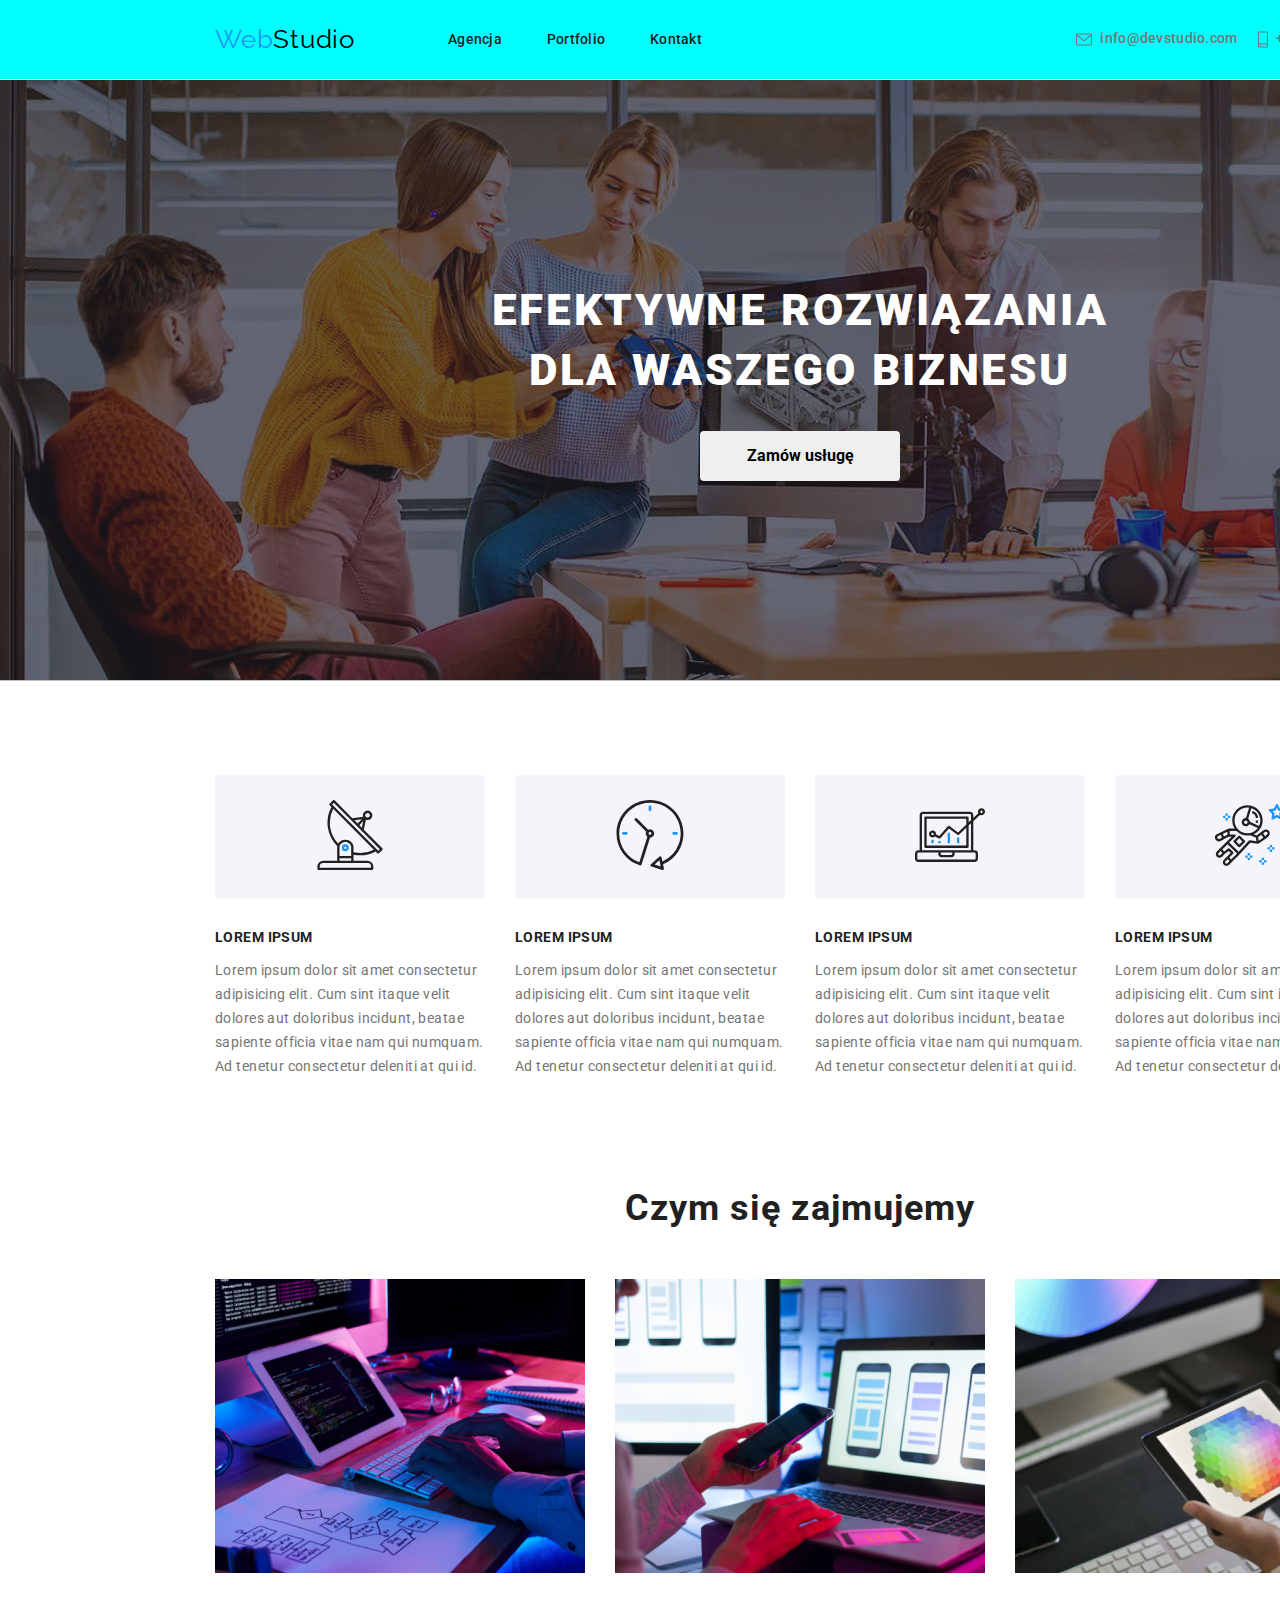
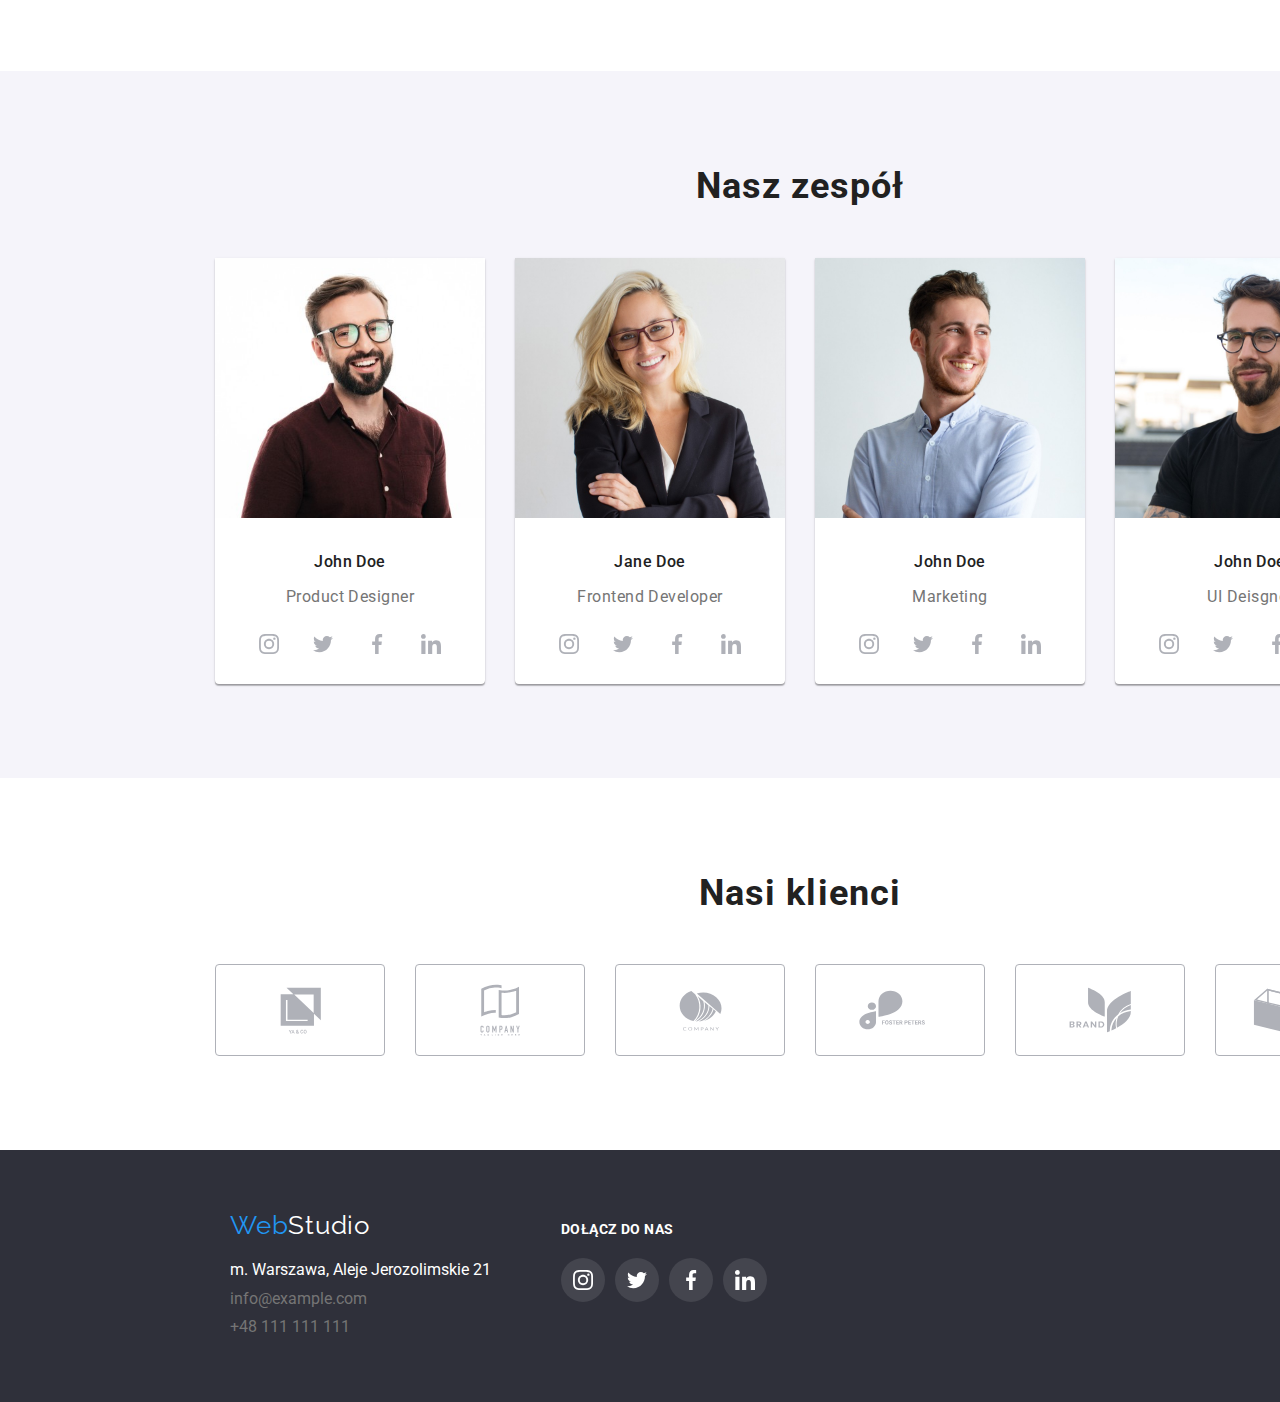
<file: index.html>
<!DOCTYPE html>
<html lang="pl">
  <head>
    <meta charset="UTF-8" />
    <meta http-equiv="X-UA-Compatible" content="IE=edge" />
    <meta name="viewport" content="width=device-width, initial-scale=1.0" />
    <title>WebStudio</title>
    <link rel="stylesheet" href="css/modern-normalize.css" />
    <link rel="preconnect" href="https://fonts.googleapis.com" />
    <link rel="preconnect" href="https://fonts.gstatic.com" crossorigin />
    <link
      href="https://fonts.googleapis.com/css2?family=Raleway:ital,wght@0,700;1,700&family=Roboto:ital,wght@0,400;0,500;0,700;0,900;1,400;1,500;1,700;1,900&display=swap"
      rel="stylesheet"
    />
    <link rel="stylesheet" href="css/styles.css" />
  </head>
  <body>
    <div class="wrapper">
      <header class="header-container">
        <div class="container nav-container">
          <a class="logo-placeholder style-link" href="#"><span class="logo-span">Web</span>Studio</a>
          <nav class="navigation">
            <ul class="nav-links">
              <li><a class="nav-link style-link" href="#">Agencja</a></li>
              <li><a class="nav-link style-link" href="portfolio.html">Portfolio</a></li>
              <li><a class="nav-link style-link" href="#">Kontakt</a></li>
            </ul>
          </nav>
          <a class="info-link mail-link style-link" href="mailto:info@devstudio.com"
            ><svg class="icon-nav" width="16" height="19">
              <use href="images/icons.svg#icon-envelope"></use>
            </svg>
            info@devstudio.com</a
          >
          <a class="info-link tel-link style-link" href="tel:+48111111111"
            ><svg class="icon-nav" width="10" height="19">
              <use href="images/icons.svg#icon-smartphone"></use>
            </svg>
            +48 111 111 111</a
          >
        </div>
      </header>
      <!-- =================================================== -->
      <main>
        <!-- 1st section in main -------------------->
        <section class="showcase">
          <div class="container">
            <h1 class="showcase-h1">efektywne rozwiązania dla waszego biznesu</h1>
            <button class="order-btn" type="button">Zamów usługę</button>
          </div>
        </section>

        <!-- 2nd section in main-->
        <section class="section">
          <div class="container">
            <ul class="about-list">
              <li>
                <div class="about-icon">
                  <svg width="70" height="70">
                    <use href="images/icons.svg#icon-antenna"></use>
                  </svg>
                </div>
                <h3 class="about-h3">Lorem ipsum</h3>
                <p class="about-article">
                  Lorem ipsum dolor sit amet consectetur adipisicing elit. Cum sint itaque velit dolores aut doloribus incidunt, beatae sapiente officia vitae
                  nam qui numquam. Ad tenetur consectetur deleniti at qui id.
                </p>
              </li>
              <li>
                <div class="about-icon">
                  <svg width="70" height="70">
                    <use href="images/icons.svg#icon-clock"></use>
                  </svg>
                </div>
                <h3 class="about-h3">Lorem ipsum</h3>
                <p class="about-article">
                  Lorem ipsum dolor sit amet consectetur adipisicing elit. Cum sint itaque velit dolores aut doloribus incidunt, beatae sapiente officia vitae
                  nam qui numquam. Ad tenetur consectetur deleniti at qui id.
                </p>
              </li>
              <li>
                <div class="about-icon">
                  <svg width="70" height="70">
                    <use href="images/icons.svg#icon-diagram"></use>
                  </svg>
                </div>
                <h3 class="about-h3">Lorem ipsum</h3>
                <p class="about-article">
                  Lorem ipsum dolor sit amet consectetur adipisicing elit. Cum sint itaque velit dolores aut doloribus incidunt, beatae sapiente officia vitae
                  nam qui numquam. Ad tenetur consectetur deleniti at qui id.
                </p>
              </li>
              <li>
                <div class="about-icon">
                  <svg width="70" height="70">
                    <use href="images/icons.svg#icon-astronaut"></use>
                  </svg>
                </div>
                <h3 class="about-h3">Lorem ipsum</h3>
                <p class="about-article">
                  Lorem ipsum dolor sit amet consectetur adipisicing elit. Cum sint itaque velit dolores aut doloribus incidunt, beatae sapiente officia vitae
                  nam qui numquam. Ad tenetur consectetur deleniti at qui id.
                </p>
              </li>
            </ul>

            <div class="what-we-do">
              <h2 class="section-h2">Czym się zajmujemy</h2>
              <ul class="about-pic-list">
                <li><img src="images/box01.jpg" alt="someone typing on keyboard" width="370" height="294" /></li>
                <li><img src="images/box02.jpg" alt="someone using smartphone" width="370" height="294" /></li>
                <li><img src="images/box03.jpg" alt="someone using tablet" width="370" height="294" /></li>
              </ul>
            </div>
          </div>
        </section>

        <!-- 3rd section in main-->
        <section class="team section">
          <div class="container">
            <h2 class="section-h2">Nasz zespół</h2>
            <ul class="team-list">
              <li>
                <img src="images/team/img01.jpg" alt="picture of John" width="270" height="260" />
                <h3 class="teammate-name">John Doe</h3>
                <p class="teammate-description">Product Designer</p>
                <ul class="teammate-socials">
                  <li class="team-social-icon">
                    <svg class="icon" width="20" height="20">
                      <use href="images/icons.svg#icon-instagram"></use>
                    </svg>
                  </li>
                  <li class="team-social-icon">
                    <svg class="icon" width="20" height="20">
                      <use href="images/icons.svg#icon-twitter"></use>
                    </svg>
                  </li>
                  <li class="team-social-icon">
                    <svg class="icon" width="20" height="20">
                      <use href="images/icons.svg#icon-facebook"></use>
                    </svg>
                  </li>
                  <li class="team-social-icon">
                    <svg class="icon" width="20" height="20">
                      <use href="images/icons.svg#icon-linkedin"></use>
                    </svg>
                  </li>
                </ul>
              </li>
              <li>
                <img src="images/team/img02.jpg" alt="picture of Jane" width="270" height="260" />
                <h3 class="teammate-name">Jane Doe</h3>
                <p class="teammate-description">Frontend Developer</p>
                <ul class="teammate-socials">
                  <li class="team-social-icon">
                    <svg class="icon" width="20" height="20">
                      <use href="images/icons.svg#icon-instagram"></use>
                    </svg>
                  </li>
                  <li class="team-social-icon">
                    <svg class="icon" width="20" height="20">
                      <use href="images/icons.svg#icon-twitter"></use>
                    </svg>
                  </li>
                  <li class="team-social-icon">
                    <svg class="icon" width="20" height="20">
                      <use href="images/icons.svg#icon-facebook"></use>
                    </svg>
                  </li>
                  <li class="team-social-icon">
                    <svg class="icon" width="20" height="20">
                      <use href="images/icons.svg#icon-linkedin"></use>
                    </svg>
                  </li>
                </ul>
              </li>
              <li>
                <img src="images/team/img03.jpg" alt="picture of John" width="270" height="260" />
                <h3 class="teammate-name">John Doe</h3>
                <p class="teammate-description">Marketing</p>
                <ul class="teammate-socials">
                  <li class="team-social-icon">
                    <svg class="icon" width="20" height="20">
                      <use href="images/icons.svg#icon-instagram"></use>
                    </svg>
                  </li>
                  <li class="team-social-icon">
                    <svg class="icon" width="20" height="20">
                      <use href="images/icons.svg#icon-twitter"></use>
                    </svg>
                  </li>
                  <li class="team-social-icon">
                    <svg class="icon" width="20" height="20">
                      <use href="images/icons.svg#icon-facebook"></use>
                    </svg>
                  </li>
                  <li class="team-social-icon">
                    <svg class="icon" width="20" height="20">
                      <use href="images/icons.svg#icon-linkedin"></use>
                    </svg>
                  </li>
                </ul>
              </li>
              <li>
                <img src="images/team/img04.jpg" alt="picture of John" width="270" height="260" />
                <h3 class="teammate-name">John Doe</h3>
                <p class="teammate-description">UI Deisgner</p>
                <ul class="teammate-socials">
                  <li class="team-social-icon">
                    <svg class="icon" width="20" height="20">
                      <use href="images/icons.svg#icon-instagram"></use>
                    </svg>
                  </li>
                  <li class="team-social-icon">
                    <svg class="icon" width="20" height="20">
                      <use href="images/icons.svg#icon-twitter"></use>
                    </svg>
                  </li>
                  <li class="team-social-icon">
                    <svg class="icon" width="20" height="20">
                      <use href="images/icons.svg#icon-facebook"></use>
                    </svg>
                  </li>
                  <li class="team-social-icon">
                    <svg class="icon" width="20" height="20">
                      <use href="images/icons.svg#icon-linkedin"></use>
                    </svg>
                  </li>
                </ul>
              </li>
            </ul>
          </div>
          <!-- <p style="background-color: #f5f4fa; margin: 0; padding: 0">asdasdasd</p> -->
        </section>

        <!-- 4th section in main-->
        <section class="clients section">
          <div class="container">
            <h2 class="section-h2">Nasi klienci</h2>
            <ul class="client-list">
              <li class="client-icon">
                <svg class="icon" width="41" height="47">
                  <use href="images/icons.svg#icon-group01"></use>
                </svg>
              </li>
              <li class="client-icon">
                <svg class="icon" width="40" height="52">
                  <use href="images/icons.svg#icon-group02"></use>
                </svg>
              </li>
              <li class="client-icon">
                <svg class="icon" width="43" height="41">
                  <use href="images/icons.svg#icon-group03"></use>
                </svg>
              </li>
              <li class="client-icon">
                <svg class="icon" width="84" height="40">
                  <use href="images/icons.svg#icon-group04"></use>
                </svg>
              </li>
              <li class="client-icon">
                <svg class="icon" width="63" height="46">
                  <use href="images/icons.svg#icon-group05"></use>
                </svg>
              </li>
              <li class="client-icon">
                <svg class="icon" width="94" height="44">
                  <use href="images/icons.svg#icon-group06"></use>
                </svg>
              </li>
            </ul>
          </div>
          <!-- <p style="background-color: #f5f4fa; margin: 0; padding: 0">asdasdasd</p> -->
        </section>
      </main>

      <footer class="foot">
        <div class="container footer-container">
          <div class="footer-contacts">
            <a class="logo-placeholder logo-down style-link" href="#"><span class="logo-span">Web</span>Studio</a>
            <address class="adres">
              <ul class="adres-list">
                <li>
                  <a class="where-to style-link" href="https://goo.gl/maps/Lxoy2PiTruj3LMqQA" target="_blank" rel="noopener nofollow noreferrer">
                    m. Warszawa, Aleje Jerozolimskie 21
                  </a>
                </li>
                <li><a class="info-link transparent style-link" href="mailto:info@example.com">info@example.com</a></li>
                <li><a class="info-link transparent style-link" href="tel:+48111111111">+48 111 111 111</a></li>
              </ul>
            </address>
          </div>
          <div class="footer-social-div">
            <h3 class="footer-social-h3">dołącz do nas</h3>
            <ul class="footer-social-list">
              <li class="footer-social-icon">
                <svg class="icon" width="20" height="20">
                  <use href="images/icons.svg#icon-instagram"></use>
                </svg>
              </li>
              <li class="footer-social-icon">
                <svg class="icon" width="20" height="20">
                  <use href="images/icons.svg#icon-twitter"></use>
                </svg>
              </li>
              <li class="footer-social-icon">
                <svg class="icon" width="20" height="20">
                  <use href="images/icons.svg#icon-facebook"></use>
                </svg>
              </li>
              <li class="footer-social-icon">
                <svg class="icon" width="20" height="20">
                  <use href="images/icons.svg#icon-linkedin"></use>
                </svg>
              </li>
            </ul>
          </div>
        </div>
      </footer>
    </div>
  </body>
</html>
</file>
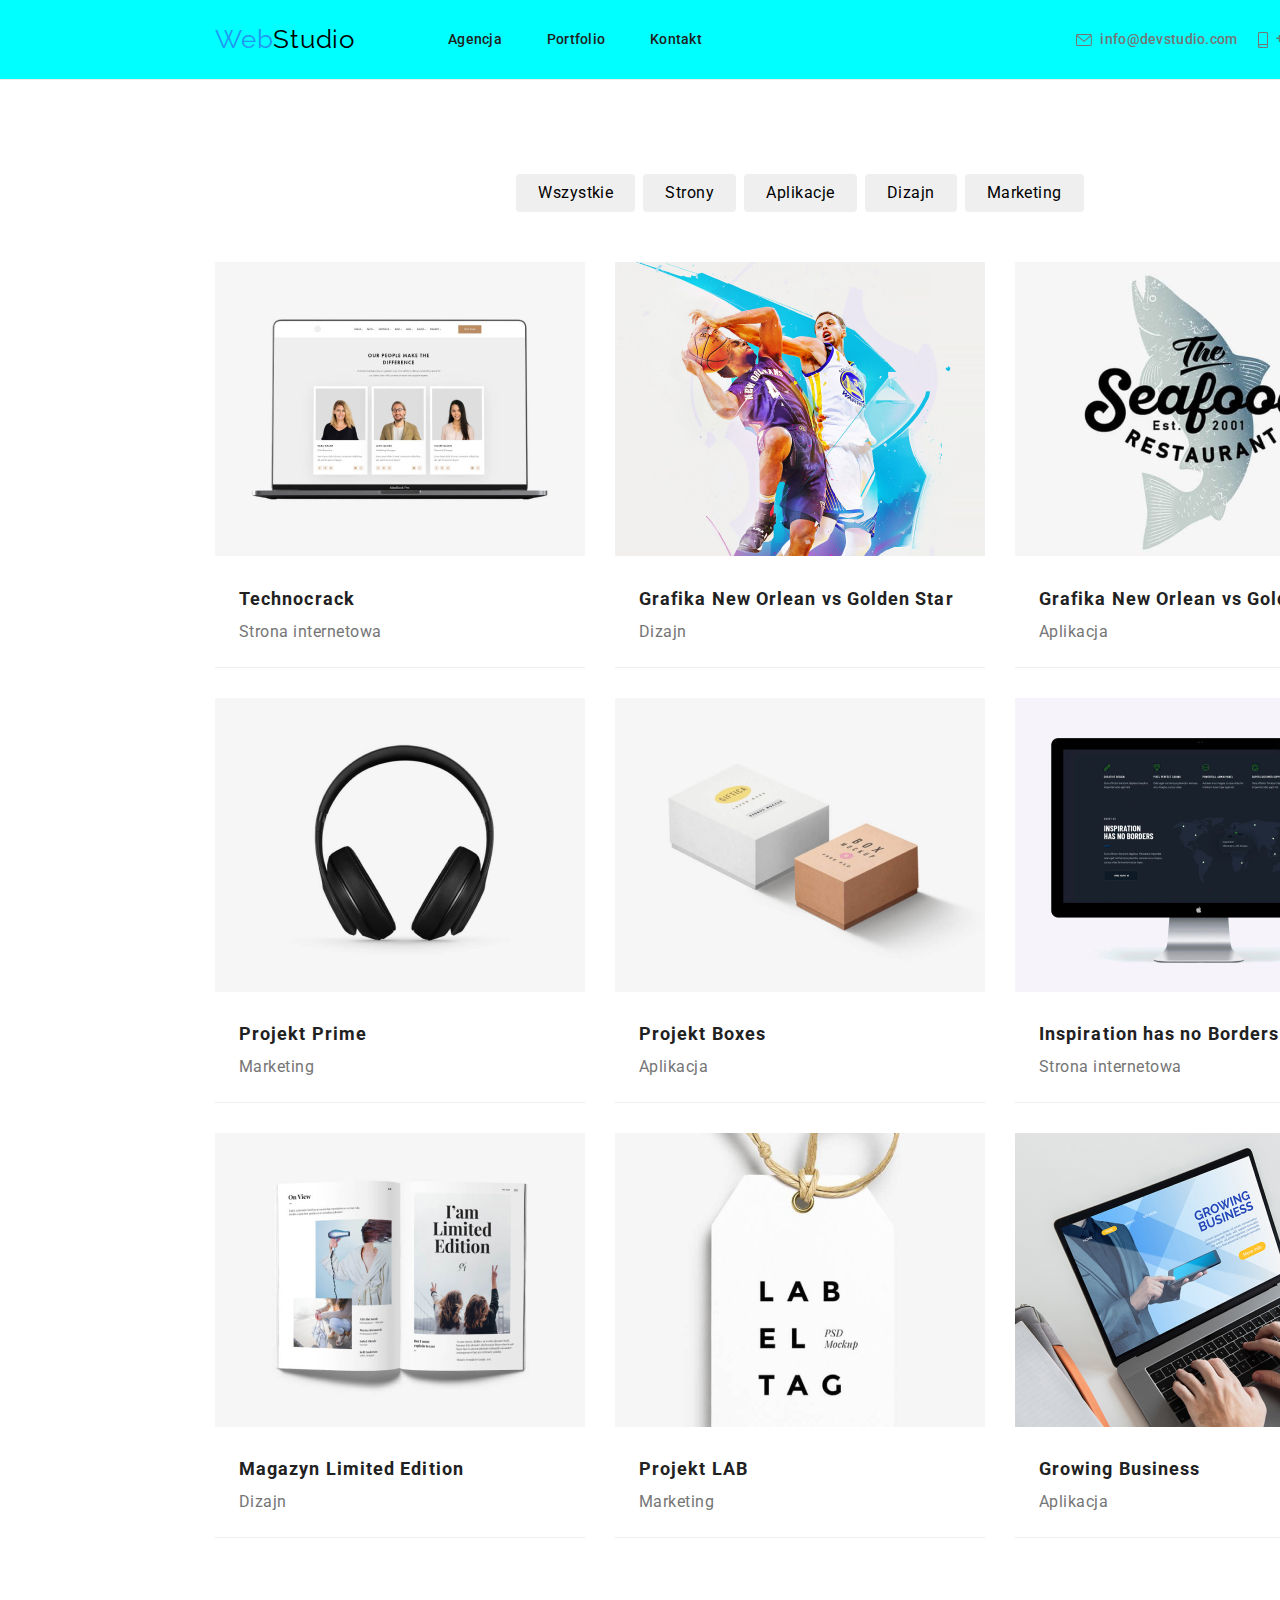
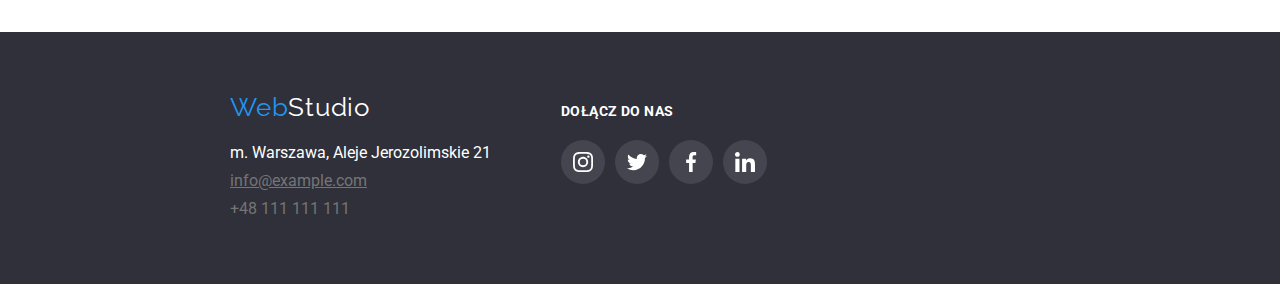
<file: portfolio.html>
<!DOCTYPE html>
<html lang="pl">
  <head>
    <meta charset="UTF-8" />
    <meta http-equiv="X-UA-Compatible" content="IE=edge" />
    <meta name="viewport" content="width=device-width, initial-scale=1.0" />
    <title>WebStudio - Portfolio</title>
    <link rel="stylesheet" href="css/modern-normalize.css" />
    <link rel="preconnect" href="https://fonts.googleapis.com" />
    <link rel="preconnect" href="https://fonts.gstatic.com" crossorigin />
    <link
      href="https://fonts.googleapis.com/css2?family=Raleway:ital,wght@0,700;1,700&family=Roboto:ital,wght@0,400;0,500;0,700;0,900;1,400;1,500;1,700;1,900&display=swap"
      rel="stylesheet"
    />
    <link rel="stylesheet" href="css/styles.css" />
  </head>
  <body>
    <div class="wrapper">
      <header class="header-container">
        <div class="container nav-container">
          <a class="logo-placeholder style-link" href="#"><span class="logo-span">Web</span>Studio</a>
          <nav class="navigation">
            <ul class="nav-links">
              <li><a class="nav-link style-link" href="index.html">Agencja</a></li>
              <li><a class="nav-link style-link" href="#">Portfolio</a></li>
              <li><a class="nav-link style-link" href="#">Kontakt</a></li>
            </ul>
          </nav>
          <a class="info-link mail-link style-link" href="mailto:info@devstudio.com"
            ><svg class="icon-nav" width="16" height="12">
              <use href="images/icons.svg#icon-envelope"></use>
            </svg>
            info@devstudio.com</a
          >
          <a class="info-link tel-link style-link" href="tel:+48111111111"
            ><svg class="icon-nav" width="10" height="16">
              <use href="images/icons.svg#icon-smartphone"></use>
            </svg>
            +48 111 111 111</a
          >
        </div>
      </header>
      <main class="section">
        <div class="container">
          <!-- Section for button to filter portfolio  -->
          <section class="filtr-portfolio">
            <ul class="portfolio-buttons">
              <li><button class="filter-btn" type="button">Wszystkie</button></li>
              <li><button class="filter-btn" type="button">Strony</button></li>
              <li><button class="filter-btn" type="button">Aplikacje</button></li>
              <li><button class="filter-btn" type="button">Dizajn</button></li>
              <li><button class="filter-btn" type="button">Marketing</button></li>
            </ul>
          </section>

          <!-- Portfolio section, images with descriptions -->
          <section class="portfolio">
            <ul class="portfolio-list">
              <li class="portfolio-item">
                <img src="images/portfolio/portfolio-01.jpg" style="margin: 0" alt="Picture of website with some people" width="370" height="294" />
                <div class="portfolio-text-container">
                  <h3 class="portfolio-title">Technocrack</h3>
                  <p class="portfolio-description">Strona internetowa</p>
                </div>
              </li>
              <li class="portfolio-item">
                <img src="images/portfolio/portfolio-02.jpg" alt="Picture of two basketball players" width="370" height="294" />
                <div class="portfolio-text-container">
                  <h3 class="portfolio-title">Grafika New Orlean vs Golden Star</h3>
                  <p class="portfolio-description">Dizajn</p>
                </div>
              </li>
              <li class="portfolio-item">
                <img src="images/portfolio/portfolio-03.jpg" alt="Picture of logo similar to fish" width="370" height="294" />
                <div class="portfolio-text-container">
                  <h3 class="portfolio-title">Grafika New Orlean vs Golden Star</h3>
                  <p class="portfolio-description">Aplikacja</p>
                </div>
              </li>
              <li class="portfolio-item">
                <img src="images/portfolio/portfolio-04.jpg" alt="Picture of headphones" width="370" height="294" />
                <div class="portfolio-text-container">
                  <h3 class="portfolio-title">Projekt Prime</h3>
                  <p class="portfolio-description">Marketing</p>
                </div>
              </li>
              <li class="portfolio-item">
                <img src="images/portfolio/portfolio-05.jpg" alt="Picture of two boxes" width="370" height="294" />
                <div class="portfolio-text-container">
                  <h3 class="portfolio-title">Projekt Boxes</h3>
                  <p class="portfolio-description">Aplikacja</p>
                </div>
              </li>
              <li class="portfolio-item">
                <img src="images/portfolio/portfolio-06.jpg" alt="Picture of website with a lot of inormation" width="370" height="294" />
                <div class="portfolio-text-container">
                  <h3 class="portfolio-title">Inspiration has no Borders</h3>
                  <p class="portfolio-description">Strona internetowa</p>
                </div>
              </li>
              <li class="portfolio-item">
                <img src="images/portfolio/portfolio-07.jpg" alt="Picture of a magazine" width="370" height="294" />
                <div class="portfolio-text-container">
                  <h3 class="portfolio-title">Magazyn Limited Edition</h3>
                  <p class="portfolio-description">Dizajn</p>
                </div>
              </li>
              <li class="portfolio-item">
                <img src="images/portfolio/portfolio-08.jpg" alt="Picture of a label" width="370" height="294" />
                <div class="portfolio-text-container">
                  <h3 class="portfolio-title">Projekt LAB</h3>
                  <p class="portfolio-description">Marketing</p>
                </div>
              </li>
              <li class="portfolio-item">
                <img src="images/portfolio/portfolio-09.jpg" alt="Picture of someone typing on a laptop" width="370" height="294" />
                <div class="portfolio-text-container">
                  <h3 class="portfolio-title">Growing Business</h3>
                  <p class="portfolio-description">Aplikacja</p>
                </div>
              </li>
            </ul>
          </section>
        </div>
      </main>
      <footer class="foot">
        <div class="container footer-container">
          <div class="footer-contacts">
            <a class="logo-placeholder logo-down style-link" href="#"><span class="logo-span">Web</span>Studio</a>
            <address class="adres">
              <ul class="adres-list">
                <li>
                  <a class="where-to style-link" href="https://goo.gl/maps/Lxoy2PiTruj3LMqQA" target="_blank" rel="noopener nofollow noreferrer">
                    m. Warszawa, Aleje Jerozolimskie 21
                  </a>
                </li>
                <li><a class="info-link transparent style-link underline-link" href="mailto:info@example.com">info@example.com</a></li>
                <li><a class="info-link transparent style-link" href="tel:+48111111111">+48 111 111 111</a></li>
              </ul>
            </address>
          </div>
          <div class="footer-social-div">
            <h3 class="footer-social-h3">dołącz do nas</h3>
            <ul class="footer-social-list">
              <li class="footer-social-icon">
                <svg class="icon" width="20" height="20">
                  <use href="images/icons.svg#icon-instagram"></use>
                </svg>
              </li>
              <li class="footer-social-icon">
                <svg class="icon" width="20" height="20">
                  <use href="images/icons.svg#icon-twitter"></use>
                </svg>
              </li>
              <li class="footer-social-icon">
                <svg class="icon" width="20" height="20">
                  <use href="images/icons.svg#icon-facebook"></use>
                </svg>
              </li>
              <li class="footer-social-icon">
                <svg class="icon" width="20" height="20">
                  <use href="images/icons.svg#icon-linkedin"></use>
                </svg>
              </li>
            </ul>
          </div>
        </div>
      </footer>
    </div>
  </body>
</html>
</file>
<file: css/styles.css>
/* Do pliku dodaję komentarze po angielsku i różne dodatkowe opisy, żeby później po ponownym otworzeniu pamiętać czemu pewne rzeczy są komentarzach */

:root {
  --font-main-color: #212121;
  --font-secondary-color: #757575;
  --hover-bg-color: #2196f3;
  --color-white: #ffffff;
  --color-black: #000000;
  --bg-dark-color: #2f303a;
  --bg-medium-color: #f5f4fa;
  --font-transparent: rgb(255 255 255 / 0.6);
  --nav-border-color: #ececec;
  --showcase-bg: rgba(47, 48, 58, 0.4);
  --social-bg-color: rgb(255 255 255 / 0.1);
  --default-icon-color: #afb1b8;
}
/* * {
  margin: 0;
} */
body {
  font-family: "Roboto", "Raleway", sans-serif;
  color: var(--font-main-color);
}

ul,
h1,
h2,
h3,
h4,
h5 {
  margin: 0;
  padding: 0;
}

/* =====================================  Background colors ======================================= */
.showcase {
  /* background-color: var(--bg-dark-color); */
  text-align: center;
  /* height: 600px; */
  padding: 200px 0px;
  max-width: 1600px;
  background-size: contain;
  background-repeat: no-repeat;
  background-position: center;
  background-image: linear-gradient(to bottom, var(--showcase-bg), var(--showcase-bg)), url(../images/showcase.jpg);
}

.team {
  background-color: var(--bg-medium-color);
}

.foot {
  background-color: var(--bg-dark-color);
  /* padding-top: 60px; */
  height: 252px;
  padding: 60px 215px 24px 215px;
}

/* ============================================= Links ======================================== */

.style-link {
  text-decoration: none;
}

.transparent {
  color: var(--font-transparent);
}

.underline-link {
  text-decoration: underline;
}

/* ========================================= Hover and focus ==================================== */

.filter-btn:hover,
.filter-btn:focus,
.order-btn:hover,
.order-btn:focus {
  background-color: var(--hover-bg-color);
  color: var(--color-white);
  cursor: pointer;
}

.filter-btn:hover,
.filter-btn:focus {
  box-shadow: 0px 3px 1px rgba(0, 0, 0, 0.1), 0px 1px 2px rgba(0, 0, 0, 0.08), 0px 2px 2px rgba(0, 0, 0, 0.12);
}

.style-link:hover,
.style-link:focus {
  color: var(--hover-bg-color);
}

.team-social-icon:hover,
.footer-social-icon:hover,
.team-social-icon:focus,
.footer-social-icon:focus {
  cursor: pointer;
  background-color: var(--hover-bg-color);
  transition: 0.3s;
  /* color: black; */
  color: var(--color-white);
}

.client-icon:hover,
.client-icon:focus {
  cursor: pointer;
  color: var(--hover-bg-color);
}
/* ============================================== ICONS =========================== */

.icon-nav {
  /* display: inline-block; */
  vertical-align: middle;
  margin-right: 5px;
  /* margin: 0;
  padding: 0; */
  --color1: currentColor;
}

.team-social-icon {
  width: 44px;
  height: 44px;
  /* padding: 12px; */
  /* background-color: #2196f3; */
  border-radius: 50%;
  display: flex;
  justify-content: center;
  align-items: center;
  color: var(--default-icon-color);
}

.icon {
  --color5: currentColor;
}

.client-list {
  display: flex;
  list-style: none;
  padding: 0;
  margin: 0; /* ------------ !!!!!!!!! deletes empty space between main and footer*/
  justify-content: space-between;
  /* text-align: center; */
  /* background-color: yellow*/ /*  --------- only to temporary preview box area*/
  color: var(--default-icon-color);
}

.client-icon {
  /* background-color: burlywood; */ /*  --------- only to temporary preview box area*/
  min-width: 170px;
  height: 92px;
  display: flex;
  justify-content: center;
  align-items: center;
  border: 1px solid;
  border-radius: 4px;
}

.footer-social-icon {
  width: 44px;
  height: 44px;
  background-color: var(--social-bg-color);
  border-radius: 50%;
  display: flex;
  justify-content: center;
  align-items: center;
}

/* ===================================== Font colors, sizes and weight =========================== */

.logo-placeholder {
  /* display: inline-block; */
  color: var(--color-black);
  font-family: "Raleway";
  font-style: normal;
  /* font-weight: 700; - only this weight is loaded with Google Fonts, therefore there is no need to specify it*/
  font-size: 26px;
  line-height: 1.2;
  letter-spacing: 0.03em;
  margin-right: 93px;
  /* background-color: #212121; */ /*  -------- only to temporary preview box area*/
  /* vertical-align: middle; */
}

.logo-down {
  color: var(--color-white);
}

.logo-span {
  color: var(--hover-bg-color);
}

.navigation {
  /* display: inline-block; */
  font-weight: 500;
  font-size: 14px;
  line-height: 1.14;
  letter-spacing: 0.02em;
  /* background-color: yellow; */ /*  ------ only to temporary preview box area*/
  /* vertical-align: middle; */
}

.nav-link {
  /* display: block; */
  color: var(--font-main-color);
}

.info-link {
  color: var(--font-secondary-color);
  /* background-color: #212121; */
}

.mail-link {
  /* display: inline-block; */
  /* background-color: yellow; */ /*  ------ only to temporary preview box area*/
  /* margin-left: 371px; */
  margin-left: auto;
  margin-right: 20px;
  margin-top: 0;
  margin-bottom: 0;
  font-weight: 500;
  font-size: 14px;
  line-height: 1.14;
  letter-spacing: 0.02em;
  /* vertical-align: middle; */
}

.tel-link {
  /* display: inline-block; */
  /* background-color: yellow; */ /*  ------ only to temporary preview box area*/
  font-weight: 500;
  font-size: 14px;
  line-height: 1.14;
  letter-spacing: 0.02em;
  /* vertical-align: middle; */
}

.showcase-h1 {
  display: block;
  margin: auto;
  text-transform: uppercase;
  color: var(--color-white);
  font-weight: 900;
  font-size: 44px;
  line-height: 1.37;
  text-align: center;
  letter-spacing: 0.06em;
  width: 700px;
}

.section-h2 {
  font-size: 36px;
  line-height: 1.17;
  text-align: center;
  letter-spacing: 0.03em;
  margin: 0 auto 50px auto; /* 0 deletes spac between divs*/
}

.order-btn {
  font-weight: 700;
  font-size: 16px;
  line-height: 1.875;
  margin-top: 30px;
  width: 200px;
  /* height: 50px; */
  border: none;
  padding: 10px 0px;
  border-radius: 4px;
}

.about-h3 {
  font-size: 14px;
  line-height: 1.15;
  letter-spacing: 0.03em;
  text-transform: uppercase;
  padding-top: 30px;
}

.about-article {
  color: var(--font-secondary-color);
  font-size: 14px;
  line-height: 1.71;
  letter-spacing: 0.03em;
}

.teammate-name {
  font-weight: 500;
  font-size: 16px;
  line-height: 1.19;
  /* text-align: center; */
  letter-spacing: 0.03em;
  padding-top: 30px;
}

.teammate-description {
  color: var(--font-secondary-color);
  font-size: 16px;
  line-height: 1.19;
  /* text-align: center; */
  letter-spacing: 0.03em;
}

.teammate-socials {
  margin: 0 32px;
  list-style: none;
  display: flex;
  /* background-color: #2196f3; */
  justify-content: space-between;
}

.adres {
  font-style: normal;
  margin-top: 20px;
}

.where-to {
  color: var(--color-white);
}

.footer-social-h3 {
  color: var(--color-white);
  font-size: 14px;
  line-height: 1.14;
  letter-spacing: 0.03em;
  text-transform: uppercase;
  padding-top: 12px;
  padding-bottom: 20px;
}

/* ===================================== Font colors, sizes and weight - PORTFOLIO =========================== */

.filter-btn {
  font-size: 16px;
  line-height: 1.625;
  /* text-align: center; */
  letter-spacing: 0.03em;
  padding: 6px 22px;
  border-radius: 4px;
  border: none;
}

.portfolio-title {
  font-size: 18px;
  line-height: 2;
  letter-spacing: 0.06em;
  margin: 0;
}

.portfolio-description {
  color: var(--font-secondary-color);
  font-size: 16px;
  line-height: 1.875;
  letter-spacing: 0.03em;
  margin: 0;
}

/* ====================================== CONTAINERS + FLEXBOX ============================================ */

.wrapper {
  width: 1600px;
  margin: auto;
}

.nav-container {
  /* background-color: burlywood; */
  display: flex;
  align-items: center;
  /* justify-content: space-between; */
  /* margin: 0; */
}

.container {
  width: 1200px;
  margin: 0px auto;
  padding: 0 15px;
}

.section {
  padding: 94px 0px;
}

.about-section {
  /* background-color: yellow; */
}

.header-container {
  border-bottom: 1px solid var(--nav-border-color);
  background-color: aqua;
  padding: 24px 0px;
  font-size: 0px; /* !!!!!!!!!!!! ---------  DELETES SMALL EMPTY SPACES BETWEEEN INLINE-BLOCKS !!!!!!!! */
}

.nav-links {
  display: flex;
  list-style-type: none;
  padding: 0;
  margin: 0;
  width: 254px;
  justify-content: space-between;
  /* margin-right: 371px; */
  /* margin-left: 93px; */
}

.about-list {
  display: flex;
  /* background-color: #f5f4fa; */ /*  ------- only to temporary preview box area*/
  list-style: none;
  justify-content: space-between;
  padding: 0;
  margin: 0; /* ------------ !!!!!!!!! deletes empty space between main and showcase*/
}

.about-list > li:not(:last-child) {
  margin-right: 30px;
}

.about-list > li {
  flex: 1; /* columns stay the same width no matter how much txt has one */
}

.about-icon {
  padding: 25px 0;
  text-align: center;
  border-radius: 4px;
  background-color: var(--bg-medium-color);
}

.what-we-do {
  /* display: inline-block; */
  /* background-color: #212121; */
  margin-top: 94px;
}

.about-pic-list {
  display: flex;
  list-style: none;
  padding: 0;
  margin: 0; /*  -------- deletes empyt space betweeen two divs*/
  justify-content: space-between;
}

.team-list {
  display: flex;
  list-style: none;
  padding: 0;
  margin: 0; /* ------------ !!!!!!!!! deletes empty space between main and footer*/
  justify-content: space-between;
  text-align: center;
  /* background-color: yellow*/ /*  --------- only to temporary preview box area*/
}

.team-list > li {
  background-color: var(--color-white);
  padding-bottom: 18px;
  border-radius: 0px 0px 4px 4px;
  box-shadow: 0px 1px 3px rgba(0, 0, 0, 0.12), 0px 1px 1px rgba(0, 0, 0, 0.14), 0px 2px 1px rgba(0, 0, 0, 0.2);
}
/* .teammate-socials > li {
  
} */

.adres-list {
  display: flex;
  flex-direction: column;
  list-style: none;
  padding: 0;
  /* margin-left: 215px; */
}

.adres-list > li:not(:last-child) {
  margin-bottom: 10px;
}

.filtr-portfolio {
  margin: 0 auto 50px auto;
  /* width: 572px; */
  /* background-color: #757575; */
}

.portfolio-buttons {
  display: flex;
  list-style-type: none;
  padding: 0;
  margin: 0;
  gap: 8px;
  justify-content: center;
}

/* .portfolio {
  background-color: #2f303a; --------- only to temporary preview box area
} */

.portfolio-text-container {
  padding: 20px 24px;
  text-align: start;
}

.portfolio-list {
  text-align: center;
  display: flex;
  list-style-type: none;
  padding: 0;
  flex-wrap: wrap;
  gap: 30px;
}

.portfolio-item {
  border-bottom: 1px solid #eeeeee;
  flex-basis: calc((100% - 60px) / 3);
}
.portfolio-item:hover,
.portfolio-item:focus {
  box-shadow: 0px 1px 1px rgba(0, 0, 0, 0.12), 0px 4px 4px rgba(0, 0, 0, 0.06), 1px 4px 6px rgba(0, 0, 0, 0.16);
}

.footer-container {
  display: flex;
  gap: 70px;
}

.footer-social-list {
  color: var(--color-white);
  list-style-type: none;
  display: flex;
  gap: 10px;
}

/* id="icon-envelope"
id="icon-smartphone" 
id="icon-antenna" 
id="icon-clock" 
id="icon-diagram" 
id="icon-astronaut" 
id="icon-Ellipse01" 
id="icon-Ellipse02" 
id="icon-Ellipse03" 
id="icon-Ellipse04" 
id="icon-instagram" 
id="icon-twitter" 
id="icon-facebook" 
id="icon-linkedin" 
id="icon-group01" 
id="icon-group02" 
id="icon-group03" 
id="icon-group04" 
id="icon-group05" 
id="icon-group06" */
</file>
